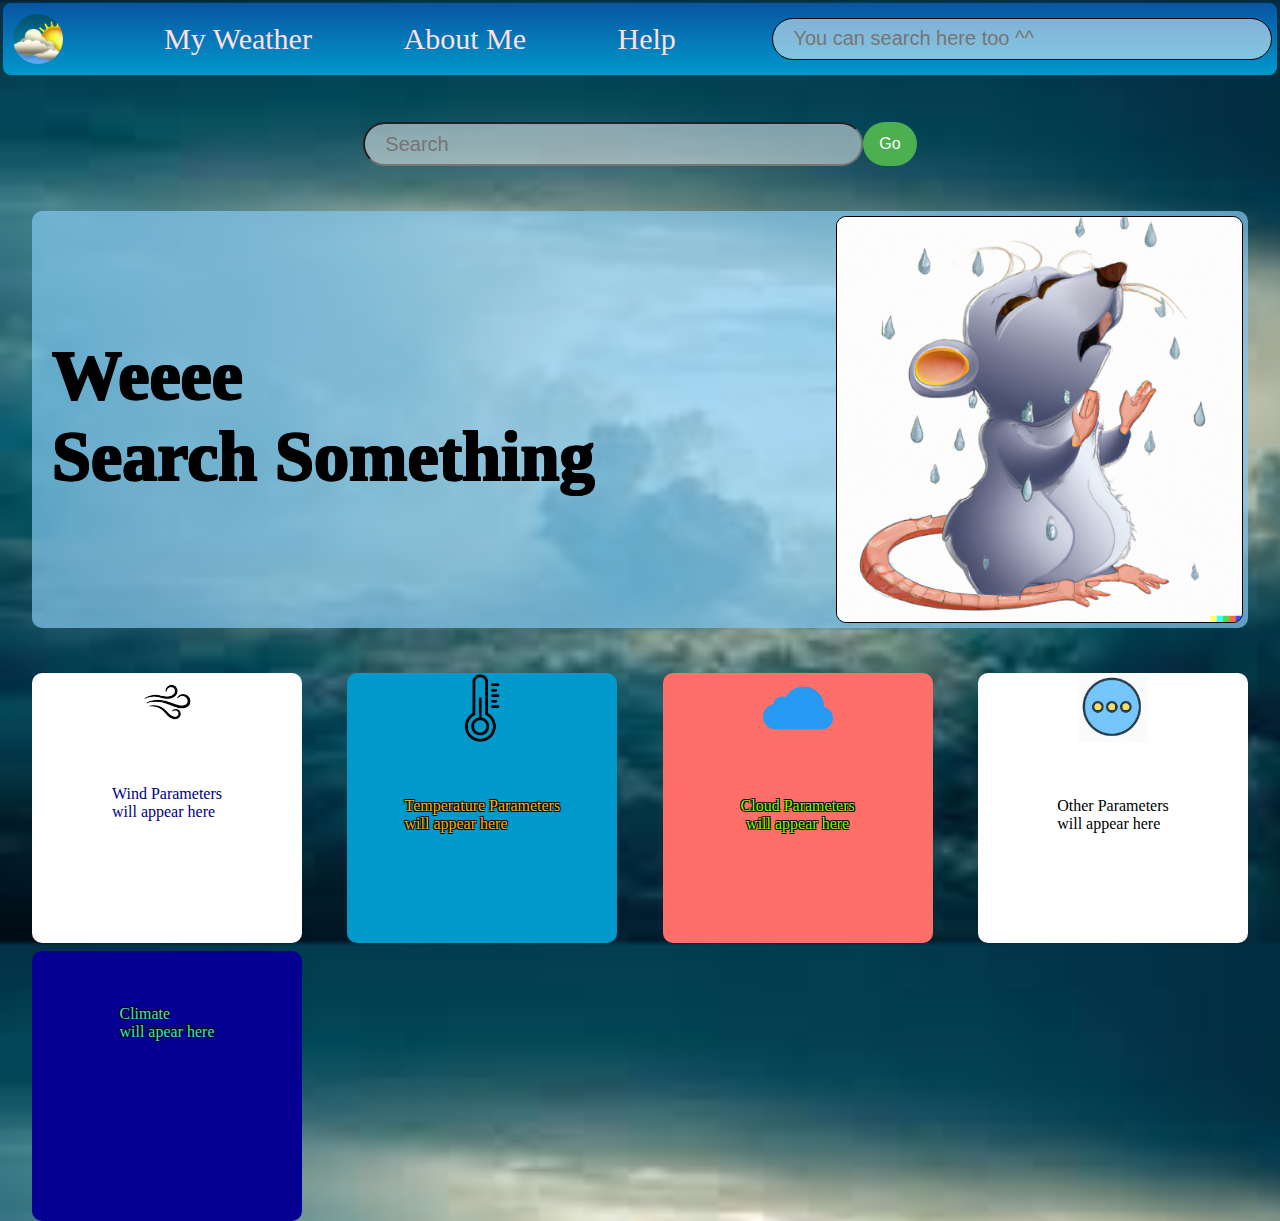
<file: index.html>
<!DOCTYPE html>
<html lang="en">
<head>
    <meta charset="UTF-8">
    <meta http-equiv="X-UA-Compatible" content="IE=edge">
    <meta name="viewport" content="width=device-width, initial-scale=1.0">
    <link rel="stylesheet" href="style.css">
    <title>MyWeather</title>
</head>
<body>
    <ul class="navbar">
            <img src="images/weatherAppIcon.png" id="icon">
            <an class="NavbarItems" id="myweathers">My Weather</an>
            <a class="NavbarItems" id="about" href="about.html">About Me</a>
            <a class="NavbarItems" id="help" href="https://www.youtube.com/watch?v=dQw4w9WgXcQ">Help</a>
            <div id="searchbar">
                <sear id="search"><input id="place" placeholder="You can search here too ^^" type=text style="border:1px black solid; margin:5px"></sear>
            </div>
    </ul>
    <div id="searchbar">
        <sear id="search"><input id="place2" type=text placeholder="Search"></sear> <button id="searchbtn" onClick="searching()">Go</button>
    </div>
    <div class="location">
        <div class="locationText placenames">
            <name id="name"><h3>Weeee<br> Search Something</h3></name>
            <country id="country"></country>
        </div>
        <div class="locationText">
            <coordinates id="coordinates"></coordinates>
            <timezone id="timezone"></timezone>
            <localTime id="localTime"></localTime>
        </div>
        <img id="placeImage" src="images/ratPray.png" alt="Just an Image of the place">
    </div>
    <div class="weather-data">
        <div class="wind Data">
            <img src="images/wind.avif" class="weatherIcons">
            <windElement id="winds" ><br/><br/><br/> Wind Parameters <br/> will appear here</windElement>
        </div>
        <div class="temp Data">
            <img src="images/tempIcon.png" alt="" class="weatherIcons">
            <tempElement id="temps" ><br/><br/><br/> Temperature Parameters <br/> will appear here</tempElement>
        </div>
        <div class="cloud Data">
            <img src="images/cloud.png" class="weatherIcons">
            <cloudElement id="clouds" ><br/><br/><br/> Cloud Parameters <br/> will appear here</cloudElement>
        </div>
        <div class="other Data">
            <img src="images/others.png" class="weatherIcons">
            <otherElement id="others" ><br/><br/><br/> Other Parameters <br/> will appear here</otherElement>
        </div>
        <div class="climate Data" style="background-color: rgb(5, 0, 146);">
            <climateElement id="climate"><br/><br/><br/> Climate <br/>will apear here</climateElement>
        </div>
    </div>
      
    <script src="script.js"></script>
</body>
</html>
</file>
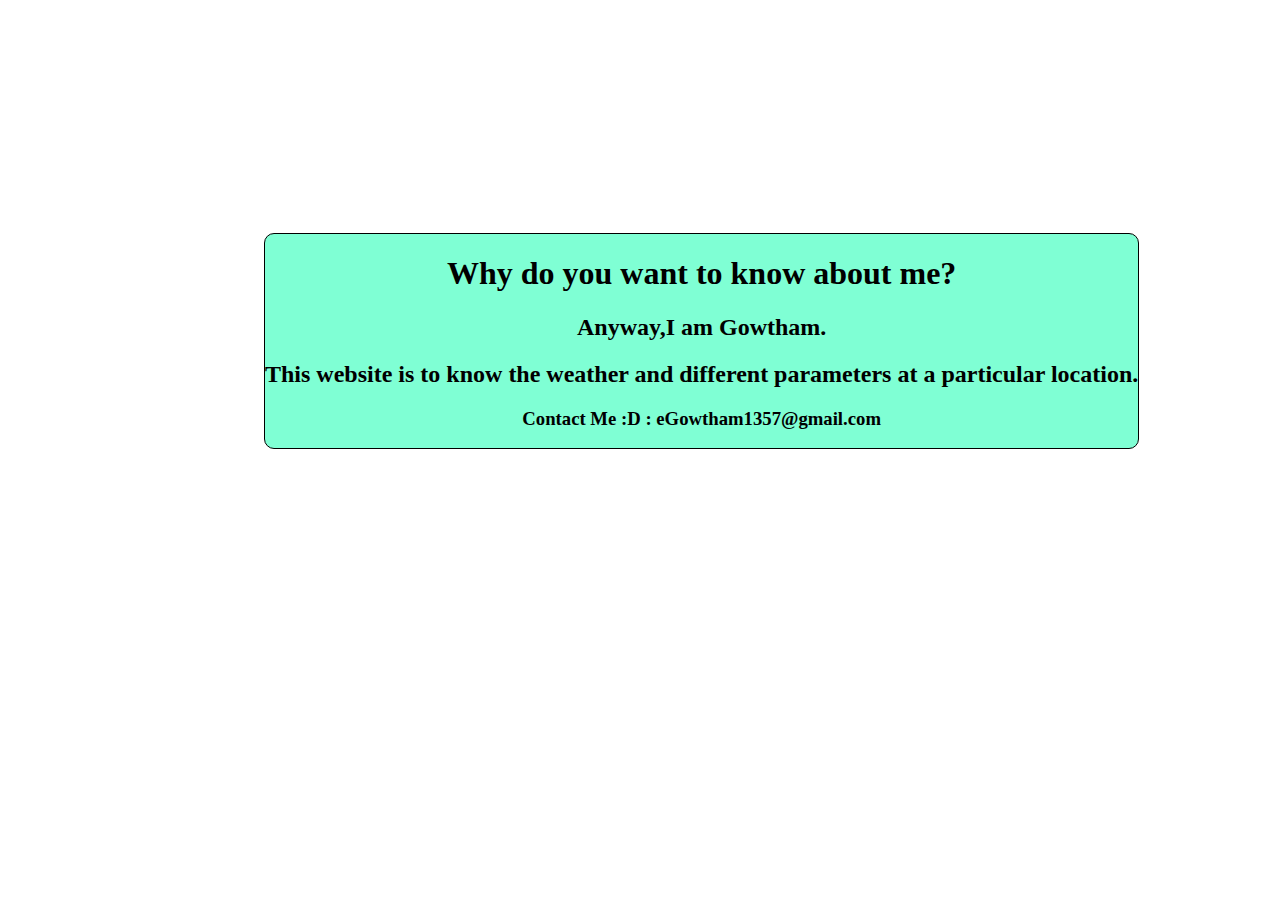
<file: about.html>
<!DOCTYPE html>
<html lang="en">
<head>
    <meta charset="UTF-8">
    <meta http-equiv="X-UA-Compatible" content="IE=edge">
    <meta name="viewport" content="width=device-width, initial-scale=1.0">
    <title>About</title>
    <style>
        div{
            background-color: aquamarine;
            position: relative;
            text-align: center;
            width:auto;
            display: inline-block;
            top:25vh;
            left:20vw;
            border: 1px black solid;
            border-radius: 10px;
        }
    </style>
</head>
<body>
    <div>
        <h1>Why do you want to know about me?</h1>
        <h2>Anyway,I am Gowtham.</h2>
        <h2>This website is to know the weather and different parameters at a particular location.</h2>
        <h3> Contact Me :D : eGowtham1357@gmail.com</h3>
    </div>
</body>
</html>
</file>
<file: style.css>
*{
    padding: 0;
    margin: 0;
}
body{
    width:100vw;
    height:100%;
    background: url("images/weatherBack.jpeg");
    background-size: cover;
    display:flex;
    flex-wrap: wrap;
    flex-direction: column;
    align-items: center;
    gap:5vh;
}
.navbar{
    background-image: linear-gradient(to bottom, #0955a2, #0099cc);
    display: flex;
    margin:0.2vw;
    width:99.6vw;
    height:8vh;
    list-style: none;
    align-items: center;
    justify-content: space-between;
    color:white;
    gap: 1vw;
    border-radius: 8px;
}

.navbar:hover{
    border: 1px black solid;
}
.NavbarItems{
    text-decoration: none;
    font-size: 30px;
    color:rgb(255, 223, 223);
}
#icon{
    width:50px;
    margin:10px;
    border-radius: 25px;
}
#searchbar{
    display: flex;
}
#place,#place2{
    width:500px;
    height:40px;
    border-radius: 25px;
    box-sizing: border-box;
    font-size: 20px;
    padding: 20px;
    background-color: rgba(255, 255, 255, 0.5);
}
#place:hover,#place2:hover{
    background-color: rgba(255, 255, 255, 0.7);

}
#searchbtn{
    padding: 8px 16px;
    border-radius: 25px;
    border: none;
    background-color: #4caf50;
    color: white;
    font-size: 16px;
    transition: all 0.2s ease-in-out;
  }
  
  #searchbtn:hover {
    background-color: #2c6f30;
    color: rgb(217, 255, 0);
    cursor: pointer;
  }
  
  #searchbtn:active {
    transform: translateY(1px);
  }
.location{
    background-color: rgba(131, 200, 239, 0.7);
    transition: background-color 0.5s ease;
    width:95vw;
    min-height:30vh;
    display:flex;
    justify-content: space-between;
    border-radius: 10px;
    gap:30px;
}
.location:hover{
    background-color: rgb(53, 134, 180);
    color:#f1f1f1;
    transition: background-color 0.5s ease;
}
.locationText{
    display:flex;
    font-size: 30px;
    gap: 7px;
    margin: 20px;
    flex-direction: column;
    align-self: center;
}
.placenames{
    font-size: 60px;
    text-shadow:
    -1px -1px 0 #000,
     1px -1px 0 #000,
    -1px  1px 0 #000,
     1px  1px 0 #000;
}
#country{
    font-size:50px;
}
#placeImage{
    border-radius: 10px;
    margin: 5px;
    border: 1px black solid;
    height: calc(100% - 14px);
    max-height: 45vh;
}
.weather-data{
    /* background-color: rgba(255, 99, 71, 0.7); */
    width:95vw;
    height :30vh;
    display:flex;
    flex-wrap: wrap;
    justify-content: space-between;
    border-radius: 10px;
    gap:8px;
    transition: background-color 0.5s ease-in-out;
}
.weatherIcons{
    width: 70px;
}
.Data{
    height :30vh;
    width:30vh;
    background-color: #0099cc;
    display: flex;
    flex-direction: column;
    align-items: center;
    border-radius: 10px;
    text-shadow:
    -1px -1px 0 #000,
     1px -1px 0 #000,
    -1px  1px 0 #000,
     1px  1px 0 #000;
}
.wind,.other{
    background-color: white;
    text-shadow:none;
}
.wind{
    color : #000080 ;
}
.cloud{
    background-color: #ff6f69;
    color:#7bfe01;
}
.temp{
    color:rgb(255, 174, 0);
}
#clouds{
    text-align: center;
}
#climate{
    color:turquoise;
}

@media only screen and (max-width: 800px) {
    .navbar{
        width:100vw;
        margin:0px;
        font-size: 20px;
    }
    #place{
        display:none;
    }
    #place2{
        width:80vw;
    }
    .Data{
        height :30vh;
        width:70vw;
        margin:10vw;
    }
    .location{
        flex-direction: column;
    }
    .locationText{
        font-size: large;
    }
    #PlaceImage{
        width:90vw;
    }
    body{
        background:#3498db;
    }
}
</file>
